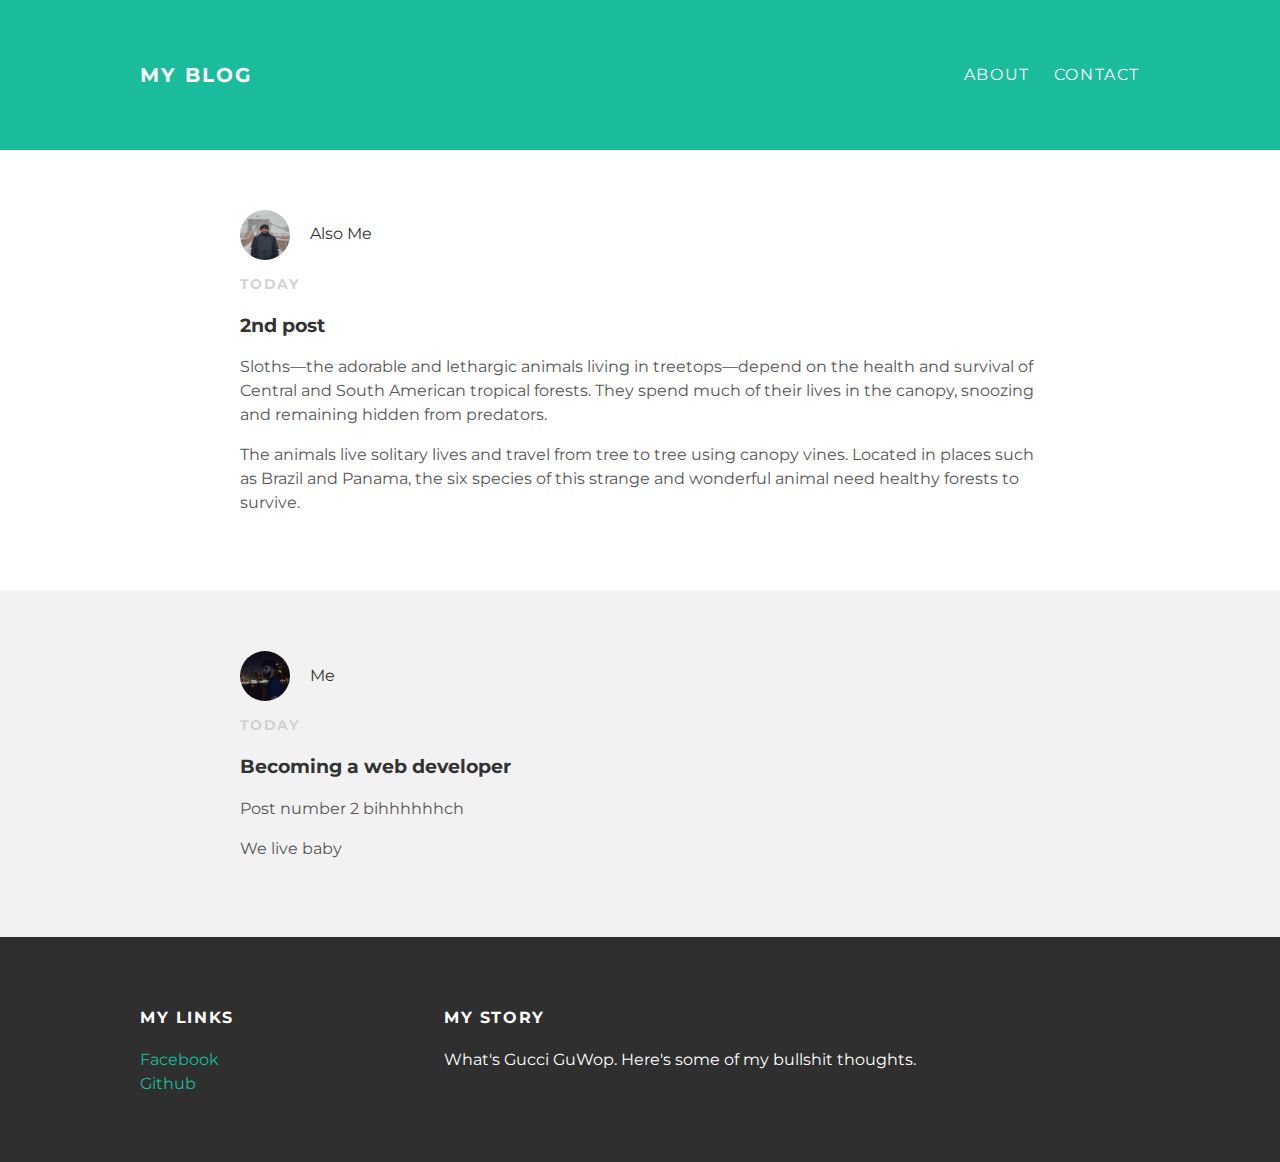
<file: index.html>
<!DOCTYPE html>
<html>
    <head>
        <title>My blog</title>
        <link rel="stylesheet" type="text/css" href="styles.css">
    </head>
    <body>
        <div id="header">
            <div class="container">
                <a id="header-title" href="index.html">My blog</a>
                <ul id="header-nav">
                    <li><a href="about.html">About</a></li>
                    <li><a href="mailto:samiulislam5180@yahoo.com">Contact</a></li>
                </ul>
            </div>
        </div>
        <div id="content">
            <div class="post-container">
                <div class="post">
                    <div class="post-author">
                        <img src="me.JPG">
                        <span>Also Me</span>
                    </div>
                    <p class="post-date">Today</p>
                    <h3 class="post-title">2nd post</h3>
                    <div class="post-content">
                        <p>Sloths—the adorable and lethargic animals living in treetops—depend on the health and survival of Central and South American tropical forests. They spend much of their lives in the canopy, snoozing and remaining hidden from predators.</p>
                        <p>The animals live solitary lives and travel from tree to tree using canopy vines. Located in places such as Brazil and Panama, the six species of this strange and wonderful animal need healthy forests to survive.</p>
                    </div>
                </div>
            </div>
            <div class="post-container">
                <div class="post">
                    <div class="post-author">
                        <img src="me3.jpg">
                        <span>Me</span>
                    </div>
                    <p class="post-date">Today</p>
                    <h3 class="post-title">Becoming a web developer</h3>
                    <div class="post-content">
                        <p>Post number 2 bihhhhhhch</p>
                        <p>We live baby</p>
                    </div>
                </div>
            </div>
        </div>
        <div id="footer">
            <div class="container">
                <div class="column">
                    <h4>My Links</h4>
                    <p>
                        <a href="https://www.facebook.com/samiul.colt?ref=bookmarks">Facebook</a>
                        <br>
                        <a href="https://github.com/Sam5180">Github</a>
                    </p>
                </div>
                <div class="column">
                    <h4>My Story</h4>
                    <p>What's Gucci GuWop. Here's some of my bullshit thoughts.</p>
                </div>
            </div>
        </div>
    </body>
</html>
</file>
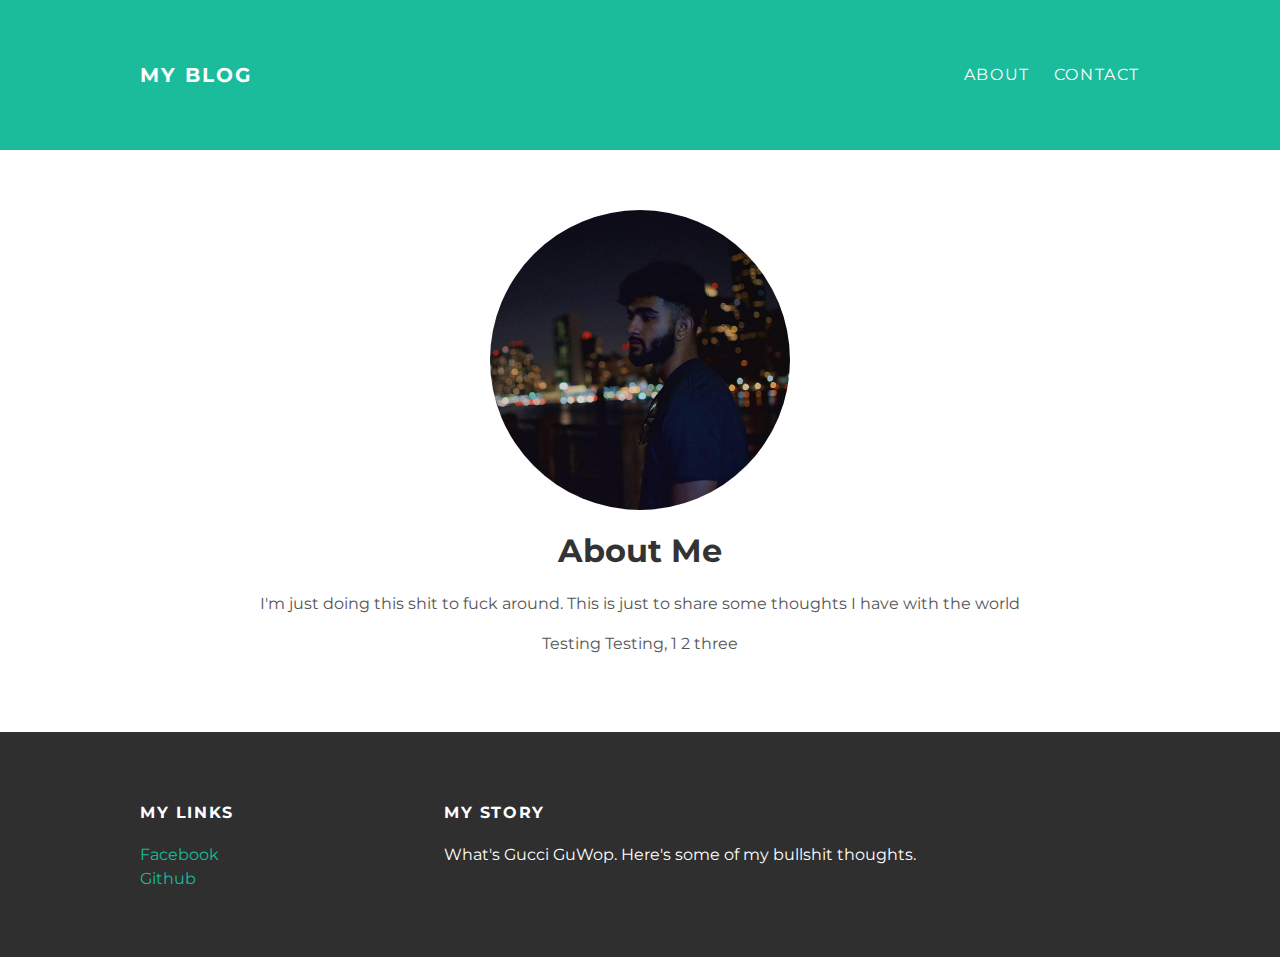
<file: about.html>
<!DOCTYPE html>
<html>
    <head>
        <title>My blog</title>
        <link rel="stylesheet" type="text/css" href="styles.css">
    </head>
    <body>
        <div id="header">
            <div class="container">
                <a id="header-title" href="index.html">My blog</a>
                <ul id="header-nav">
                    <li><a href="about.html">About</a></li>
                    <li><a href="mailto:samiulislam5180@yahoo.com">Contact</a></li>
                </ul>
            </div>
        </div>
        <div id="content">
            <div class="container">
                <div class="about">
                    <div class="about-author">
                        <img src="me3.jpg">
                    </div>
                    <h1 class="about-title">About Me</h1>
                    <div class="about-content">
                        <p>I'm just doing this shit to fuck around. This is just to share some thoughts I have with the world</p>
                        <p>Testing Testing, 1 2 three</p>
                    </div>
                </div>
            </div>
        </div>
        <div id="footer">
            <div class="container">
                <div class="column">
                    <h4>My Links</h4>
                    <p>
                        <a href="https://www.facebook.com/samiul.colt?ref=bookmarks">Facebook</a>
                        <br>
                        <a href="https://github.com/Sam5180">Github</a>
                    </p>
                </div>
                <div class="column">
                    <h4>My Story</h4>
                    <p>What's Gucci GuWop. Here's some of my bullshit thoughts.</p>
                </div>
            </div>
        </div>
    </body>
</html>
</file>
<file: styles.css>
@import url(http://fonts.googleapis.com/css?family=Montserrat:400,700);
body {
    color: #555;
    margin: 0;
    
    font-family: 'Montserrat',sans-serif;
}
#header {
    background-color: #1abc9c;
    height: 150px;
    line-height: 150px;
}
#header a {
    color: white;
    text-decoration: none;
    text-transform: uppercase;
    letter-spacing: 0.1em;
}
#header a:hover {
    color: #222;
}
#header-title {
    display: block;
    float: left;
    font-size: 20px;
    font-weight: bold;
}
#header-nav {
    display: block;
    float: right;
    margin-top: 0;
}
#header-nav li {
    display: inline;
    padding-left: 20px;
}
.container {
    max-width: 1000px;
    margin: 0 auto;
}
.post-container:nth-child(even) {
    background-color: #f2f2f2;
}
#footer {
    background-color: #2f2f2f;
    padding: 50px 0;
}
#footer h4 {
    color: white;
    text-transform: uppercase;
    letter-spacing: 0.1em;
}
#footer p {
    color: white;
}
.column {
    min-width: 300px;
    display: inline-block;
    vertical-align: top;
}
a {
    color: #1abc9c;
    text-decoration: none;
}
a:hover {
    color: #F6A623;
}
.post, .about {
    max-width: 800px;
    margin: 0 auto;
    padding: 60px 0;
}
.post:nth-child(even) {
    background-color: #555;
}
.post-author img {
    width: 50px;
    height: 50px;
    vertical-align: middle;
}
.about-author img {
    width: 300px;
    height: 300px;
    vertical-align: middle;
}
.post-author img, .about-author img {
    border-radius: 50%;
}
.about {
    text-align: center;
}
.post-author span {
    margin-left: 16px;
    color: #333;
    font-weight: normal;
}
.post-date {
    color: #D2D2D2;
    
    font-size: 14px;
    font-weight: bold;
    text-transform: uppercase;
    letter-spacing: 0.1em;
}
h1, h2, h3, h4 {
    color: #333;
}
p {
    line-height: 1.5;
}
</file>
